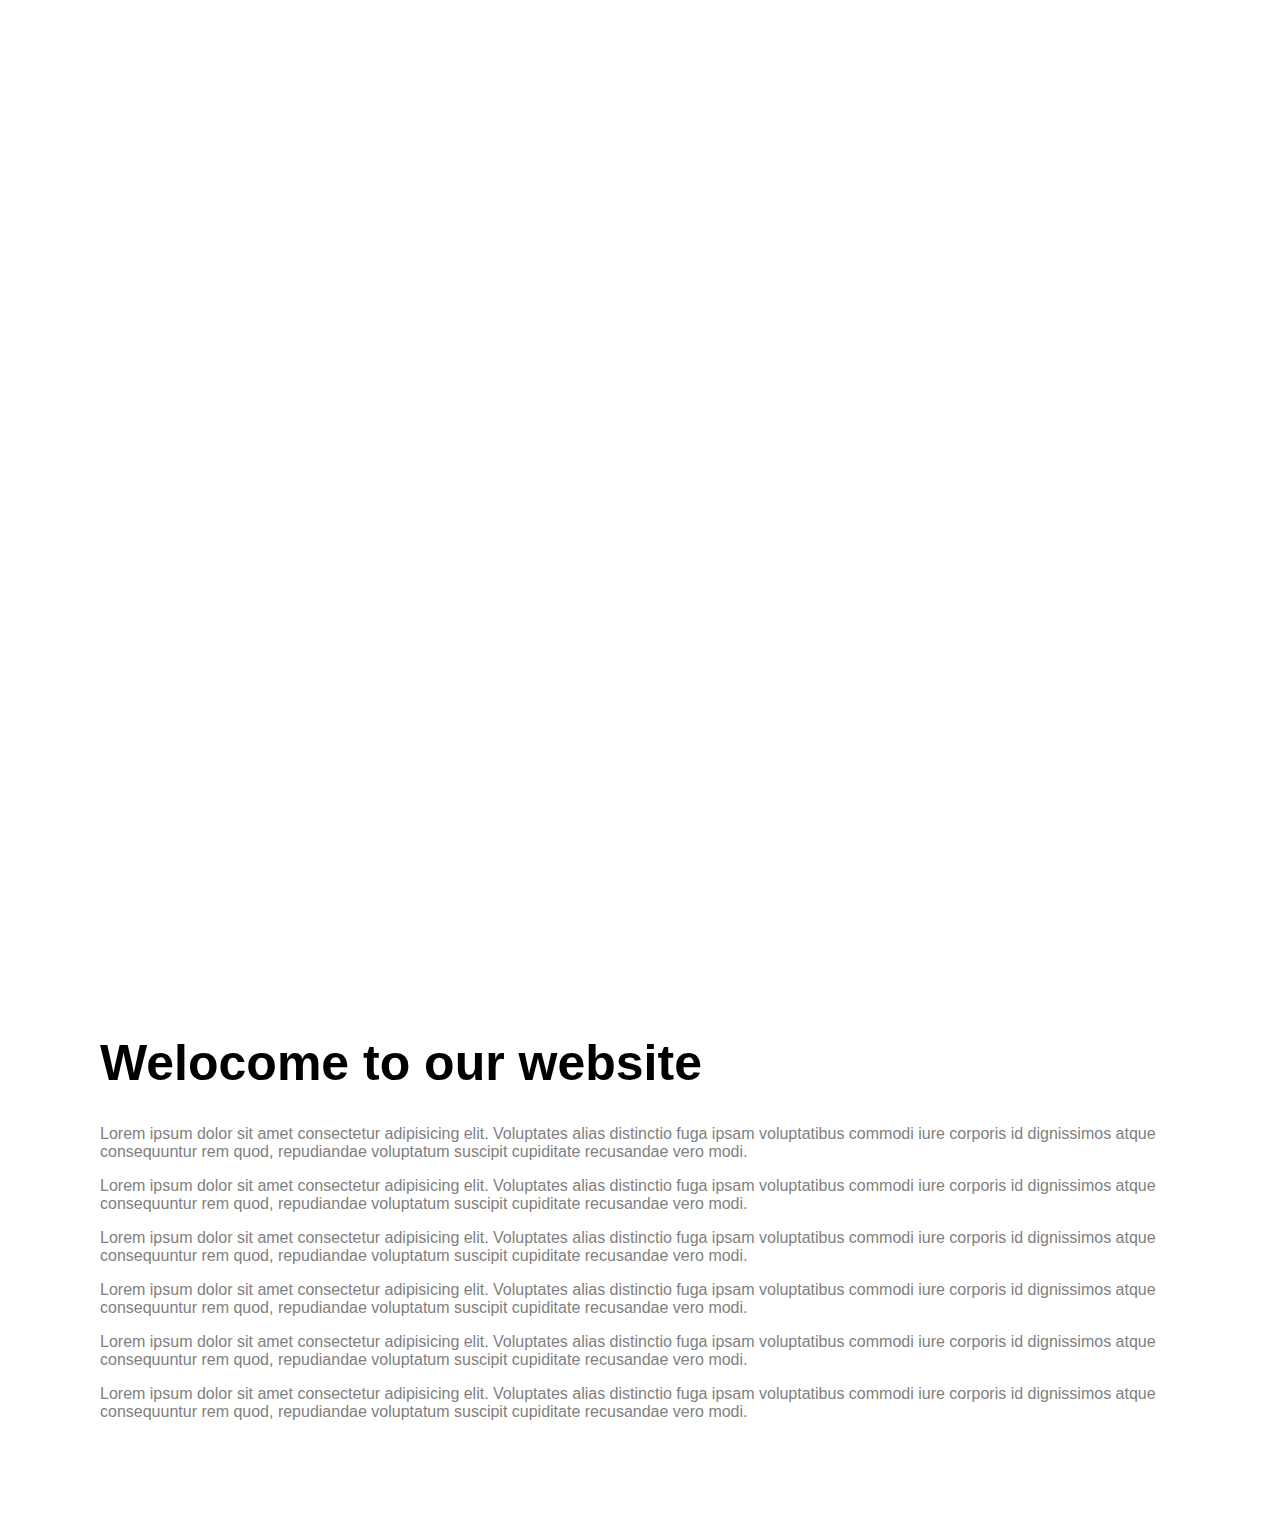
<file: Background Image Scroll Effect/index.html>
<!DOCTYPE html>
<html lang="en">
<head>
    <meta charset="UTF-8">
    <meta http-equiv="X-UA-Compatible" content="IE=edge">
    <meta name="viewport" content="width=device-width, initial-scale=1.0">
    <title>Background Image Scroll Effect</title>
    <link rel="stylesheet" href="style.css">
</head>
<body>
    <div class="bg-image" id="bg-image"></div>
    <div class="container">
        <h1>Welocome to our website</h1>
        <p>Lorem ipsum dolor sit amet consectetur adipisicing elit. Voluptates alias distinctio fuga ipsam voluptatibus commodi iure corporis id dignissimos atque consequuntur rem quod, repudiandae voluptatum suscipit cupiditate recusandae vero modi.</p>
        <p>Lorem ipsum dolor sit amet consectetur adipisicing elit. Voluptates alias distinctio fuga ipsam voluptatibus commodi iure corporis id dignissimos atque consequuntur rem quod, repudiandae voluptatum suscipit cupiditate recusandae vero modi.</p>
        <p>Lorem ipsum dolor sit amet consectetur adipisicing elit. Voluptates alias distinctio fuga ipsam voluptatibus commodi iure corporis id dignissimos atque consequuntur rem quod, repudiandae voluptatum suscipit cupiditate recusandae vero modi.</p>
        <p>Lorem ipsum dolor sit amet consectetur adipisicing elit. Voluptates alias distinctio fuga ipsam voluptatibus commodi iure corporis id dignissimos atque consequuntur rem quod, repudiandae voluptatum suscipit cupiditate recusandae vero modi.</p>
        <p>Lorem ipsum dolor sit amet consectetur adipisicing elit. Voluptates alias distinctio fuga ipsam voluptatibus commodi iure corporis id dignissimos atque consequuntur rem quod, repudiandae voluptatum suscipit cupiditate recusandae vero modi.</p>
        <p>Lorem ipsum dolor sit amet consectetur adipisicing elit. Voluptates alias distinctio fuga ipsam voluptatibus commodi iure corporis id dignissimos atque consequuntur rem quod, repudiandae voluptatum suscipit cupiditate recusandae vero modi.</p>
    </div>
    
    <script src="index.js"></script>
</body>
</html>
</file>
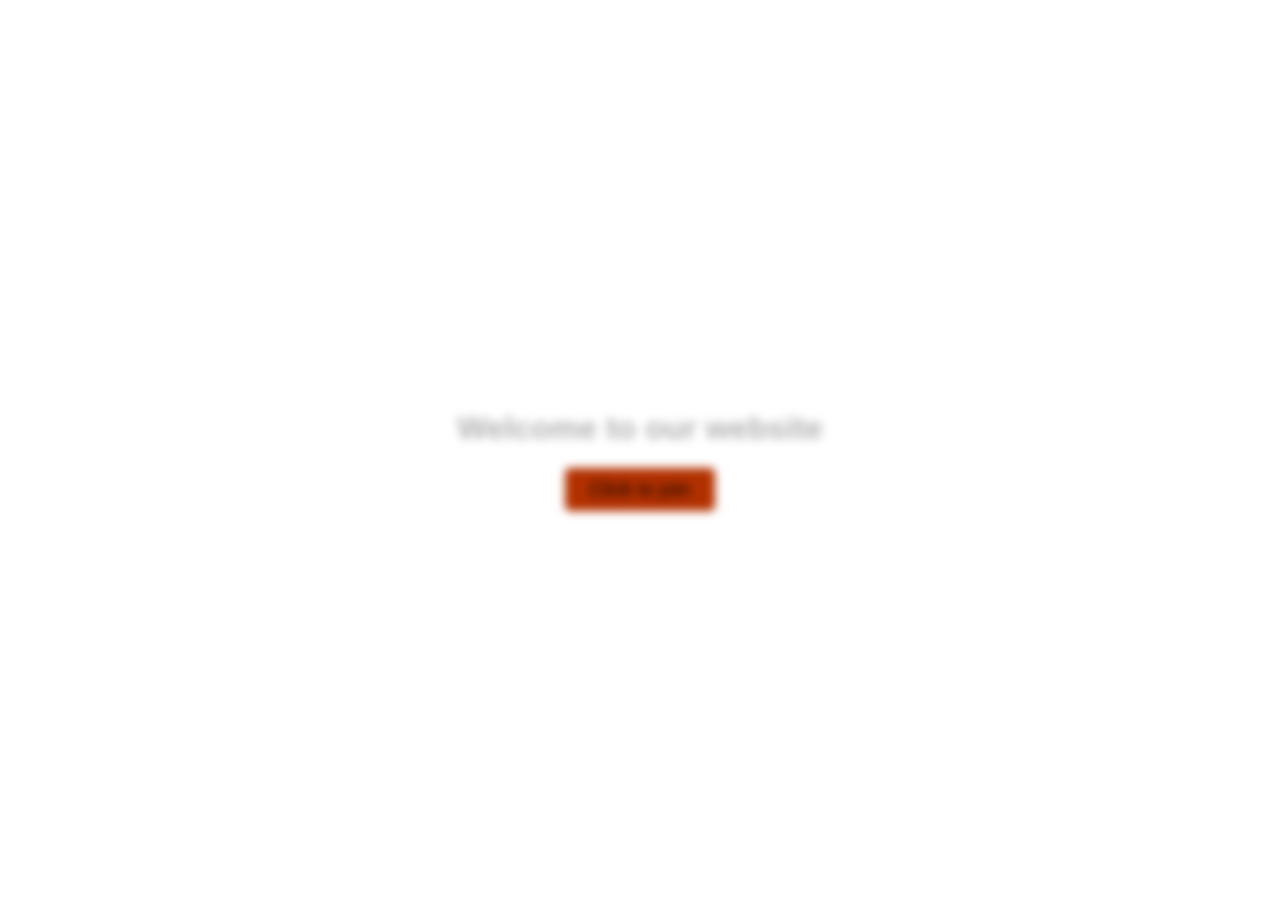
<file: Blurred Background Popup/index.html>
<!DOCTYPE html>
<html lang="en">
<head>
    <meta charset="UTF-8">
    <meta http-equiv="X-UA-Compatible" content="IE=edge">
    <meta name="viewport" content="width=device-width, initial-scale=1.0">
    <title>Blurred Background Popup</title>
    <link rel="stylesheet" href="style.css">
    <link rel="stylesheet" href="https://cdnjs.cloudflare.com/ajax/libs/font-awesome/6.1.1/css/all.min.css" integrity="sha512-KfkfwYDsLkIlwQp6LFnl8zNdLGxu9YAA1QvwINks4PhcElQSvqcyVLLD9aMhXd13uQjoXtEKNosOWaZqXgel0g==" crossorigin="anonymous" referrerpolicy="no-referrer" />
</head>
<body>
    <div class="top active">
        <h1>Welcome to our website</h1>
        <button class="btn"> Click to join</button>
    </div>

    <div class="bottom active">
        <h2>20% OFF Offer</h2>
        <input class="input" type="text" placeholder="Enter Your Email">
        <button class="popup-btn">Join</button>
        
        <i class="fa-regular fa-circle-xmark fa-2x close-icon"></i>
    </div>

    <script src="index.js"></script>

</body>
</html>
</file>
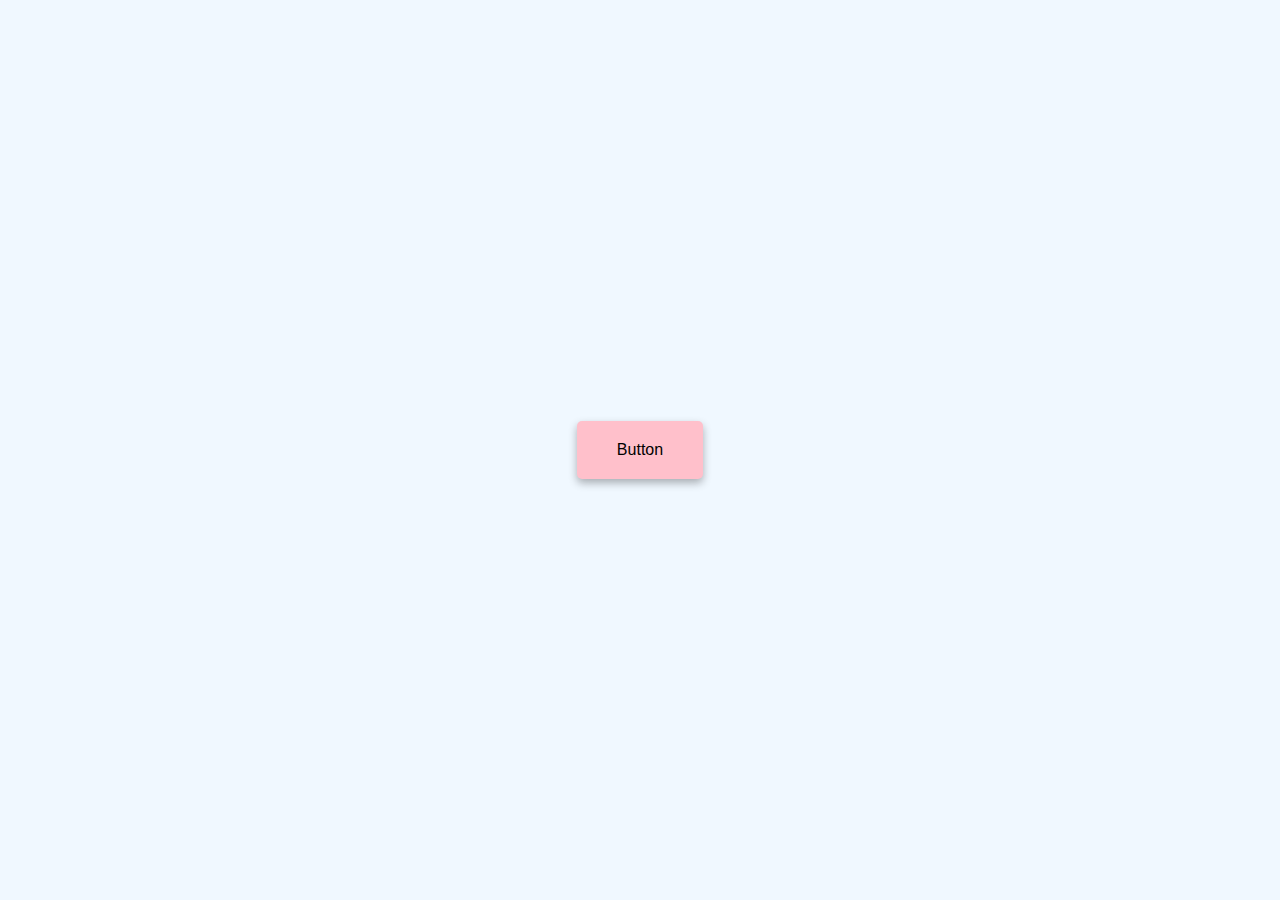
<file: Button Ripple Effect/index.html>
<!DOCTYPE html>
<html lang="en">
<head>
    <meta charset="UTF-8">
    <meta http-equiv="X-UA-Compatible" content="IE=edge">
    <meta name="viewport" content="width=device-width, initial-scale=1.0">
    <title>Button Ripple Effect</title>
    <link rel="stylesheet" href="style.css">
</head>
<body>
    <a href="" class="btn"><span>Button</span></a>
    
    <script src="index.js"></script>
</body>
</html>
</file>
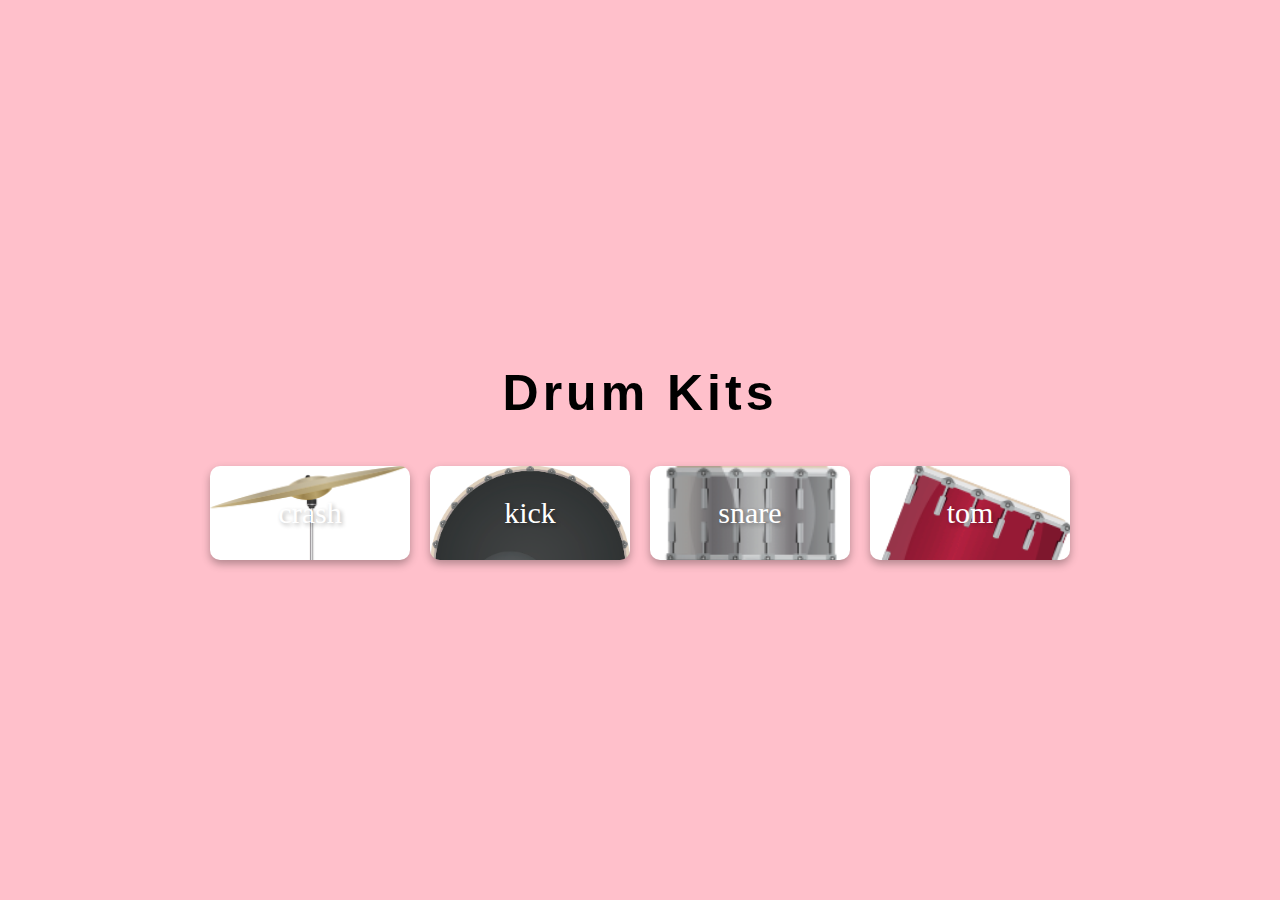
<file: Drum Kits/index.html>
<!DOCTYPE html>
<html lang="en">
<head>
    <meta charset="UTF-8">
    <meta http-equiv="X-UA-Compatible" content="IE=edge">
    <meta name="viewport" content="width=device-width, initial-scale=1.0">
    <title>Drum Kits</title>
    <link rel="stylesheet" href="style.css">
    <link rel="stylesheet" href="https://cdnjs.cloudflare.com/ajax/libs/font-awesome/6.1.1/css/all.min.css" integrity="sha512-KfkfwYDsLkIlwQp6LFnl8zNdLGxu9YAA1QvwINks4PhcElQSvqcyVLLD9aMhXd13uQjoXtEKNosOWaZqXgel0g==" crossorigin="anonymous" referrerpolicy="no-referrer" />
</head>
<body>
    <h1>Drum Kits <i class="fa-solid fa-drum"></i></h1>
    <div class="container">
        
    </div>

    <script src="index.js"></script>
</body>
</html>
</file>
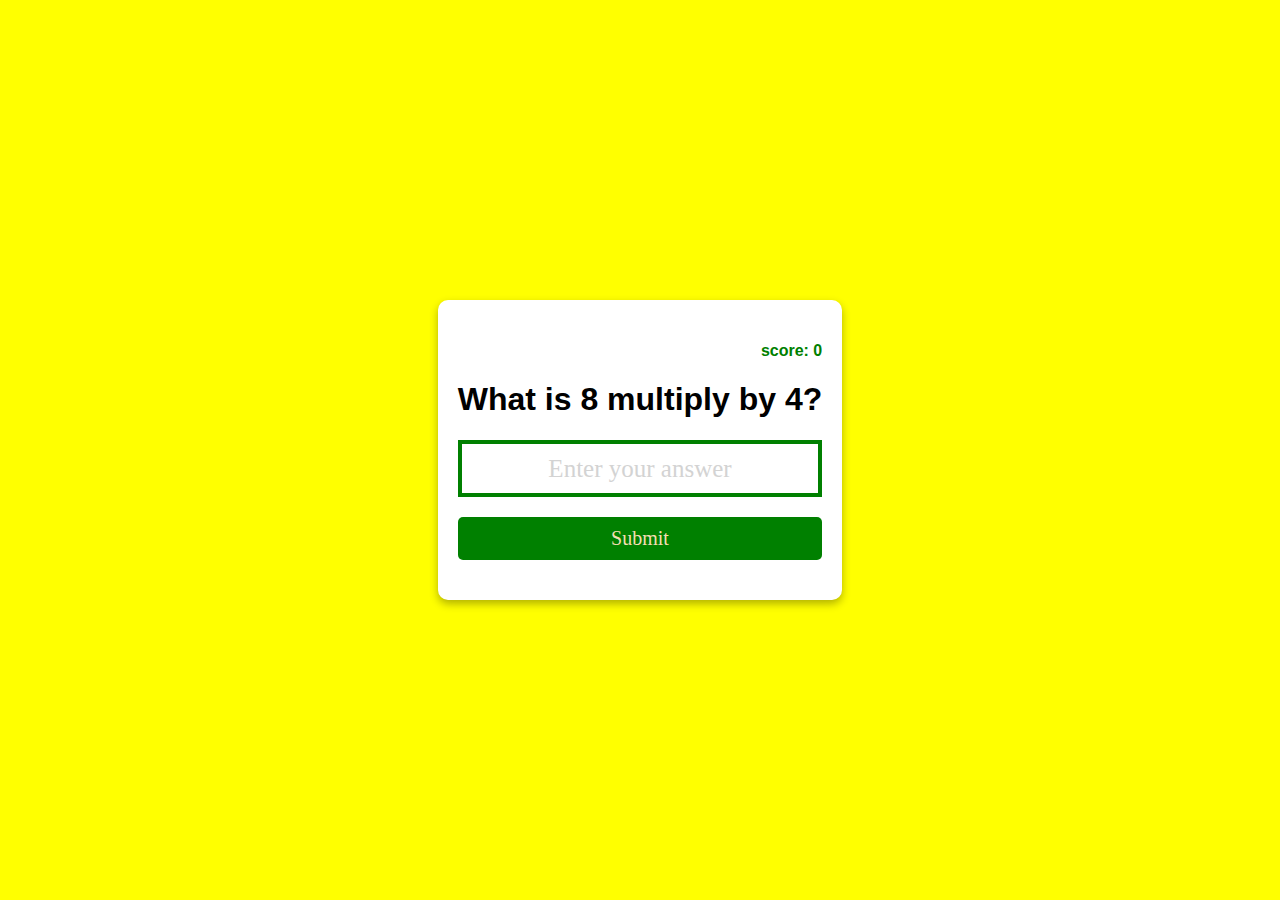
<file: Multiplication App/index.html>
<!DOCTYPE html>
<html lang="en">
<head>
    <meta charset="UTF-8">
    <meta http-equiv="X-UA-Compatible" content="IE=edge">
    <meta name="viewport" content="width=device-width, initial-scale=1.0">
    <title>Multiplication App</title>
    <link rel="stylesheet" href="style.css">
</head>
<body>
    <form action="" class="form" id="form">
        <h4 class="score" id="score">score:0</h4>
        <h1 id="quetion">What is 1 multiply by 1</h1>
        <input type="text" class="input" id="input" placeholder="Enter your answer">
        <button type="submit" class="btn">Submit</button>
    </form>
    
    <script src="index.js"></script>
    
</body>
</html>
</file>
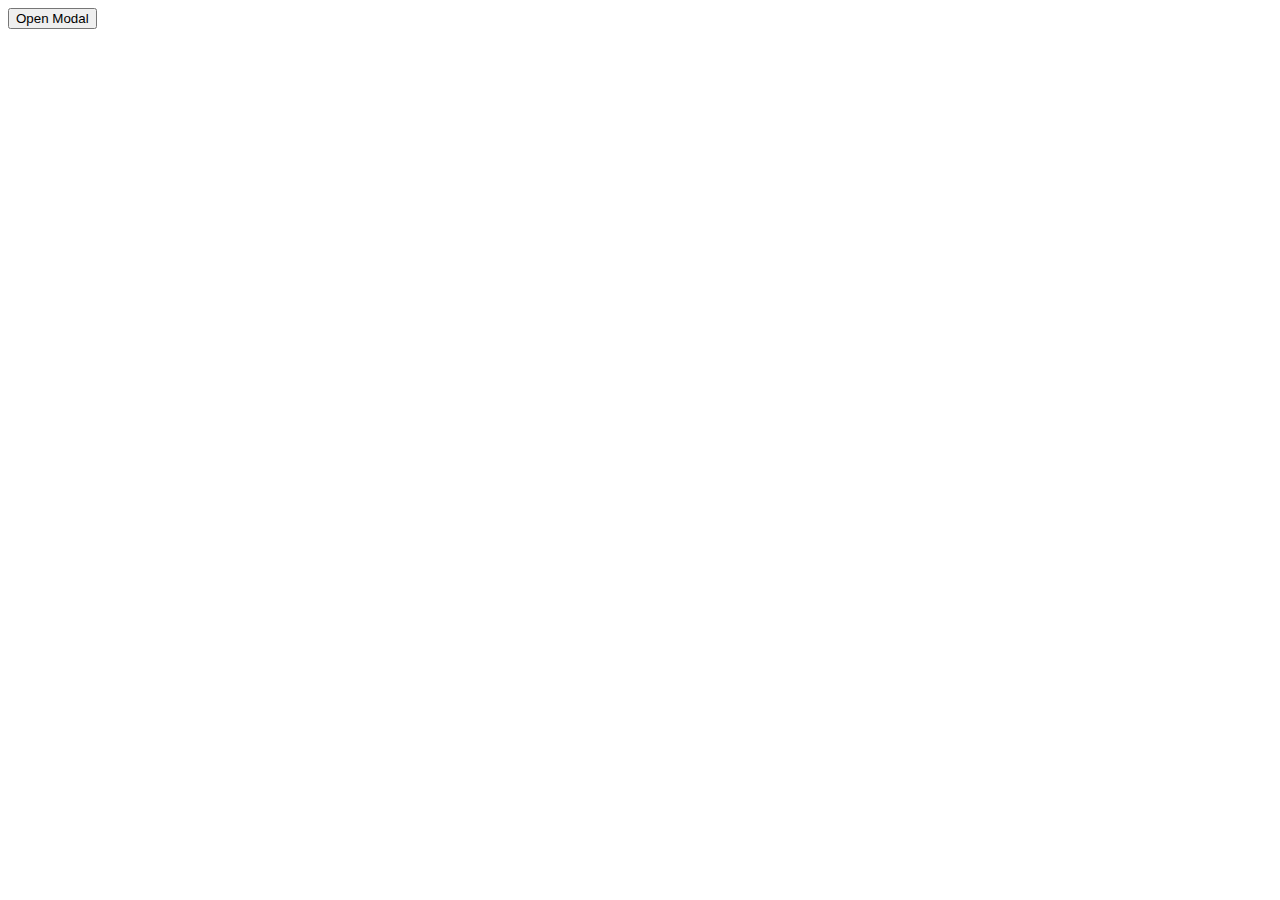
<file: Pop-up/index.html>
<!DOCTYPE html>
<html lang="en" dir="ltr">
  <head>
    <meta charset="utf-8">
    <title></title>
    <link rel="stylesheet" href="style.css">
  </head>
  <body>
    <button data-modal-target="#modal">Open Modal</button>
    <div class="modal" id="modal">
      <div class="modal-header">
        <div class="title">Add Artist</div>
        <button data-close-button class="close-button">&times;</button>
      </div>
      <div class="modal-body">
        <div class="container">
  <form action="action_page.php">

    <label for="fname">Artist Name</label>
    <input type="text" id="fname" name="firstname" placeholder="Your name..">

    <label for="lname">Date of Birth</label>
    <input type="text" id="lname" name="lastname" placeholder="Your last name..">


    <label for="subject">Bio</label>
    <textarea id="subject" name="subject" placeholder="Write something.." style="height:200px"></textarea>

    <input type="submit" value="Cancel">
    <input type="submit" value="Submit">

  </form>
</div>
      </div>
    </div>
    <div id="overlay"></div>
    <script src="script.js" charset="utf-8"></script>
  </body>
</html>
</file>
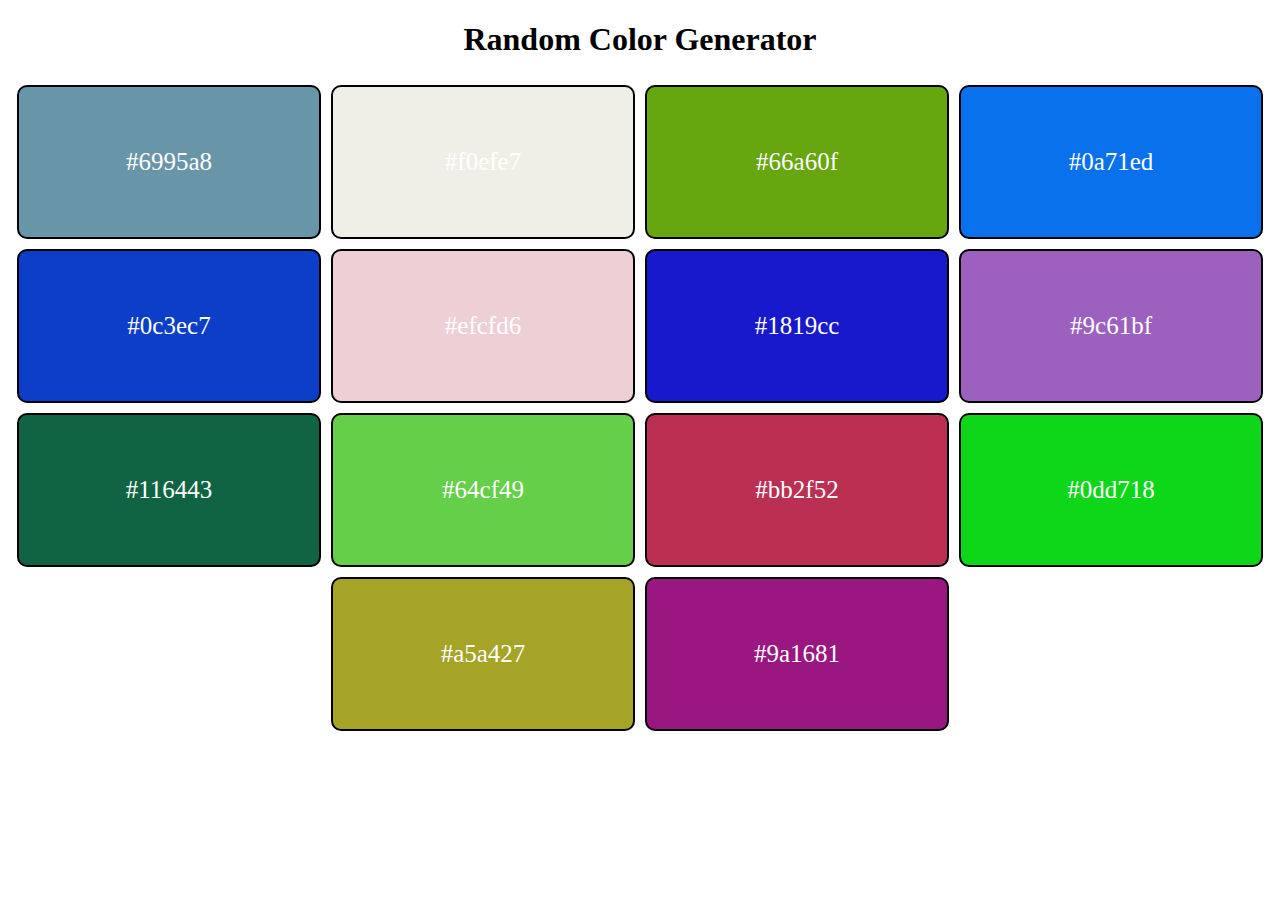
<file: Random Color Generator/index.html>
<!DOCTYPE html>
<html lang="en">
<head>
    <meta charset="UTF-8">
    <meta http-equiv="X-UA-Compatible" content="IE=edge">
    <meta name="viewport" content="width=device-width, initial-scale=1.0">
    <title>Random Color Generator</title>
    <link rel="stylesheet" href="style.css">
</head>
<body>
    <h1>Random Color Generator</h1>
    <div class="container">
        <div class="color-container">#7652a6</div>
        <div class="color-container">#7652a6</div>
        <div class="color-container">#7652a6</div>
        <div class="color-container">#7652a6</div>
        <div class="color-container">#7652a6</div>
        <div class="color-container">#7652a6</div>
        <div class="color-container">#7652a6</div>
        <div class="color-container">#7652a6</div>
        <div class="color-container">#7652a6</div>
        <div class="color-container">#7652a6</div>
        <div class="color-container">#7652a6</div>
        <div class="color-container">#7652a6</div>
        <div class="color-container">#7652a6</div>
        <div class="color-container">#7652a6</div>
    </div>

    <script src="index.js"></script>
    
</body>
</html>
</file>
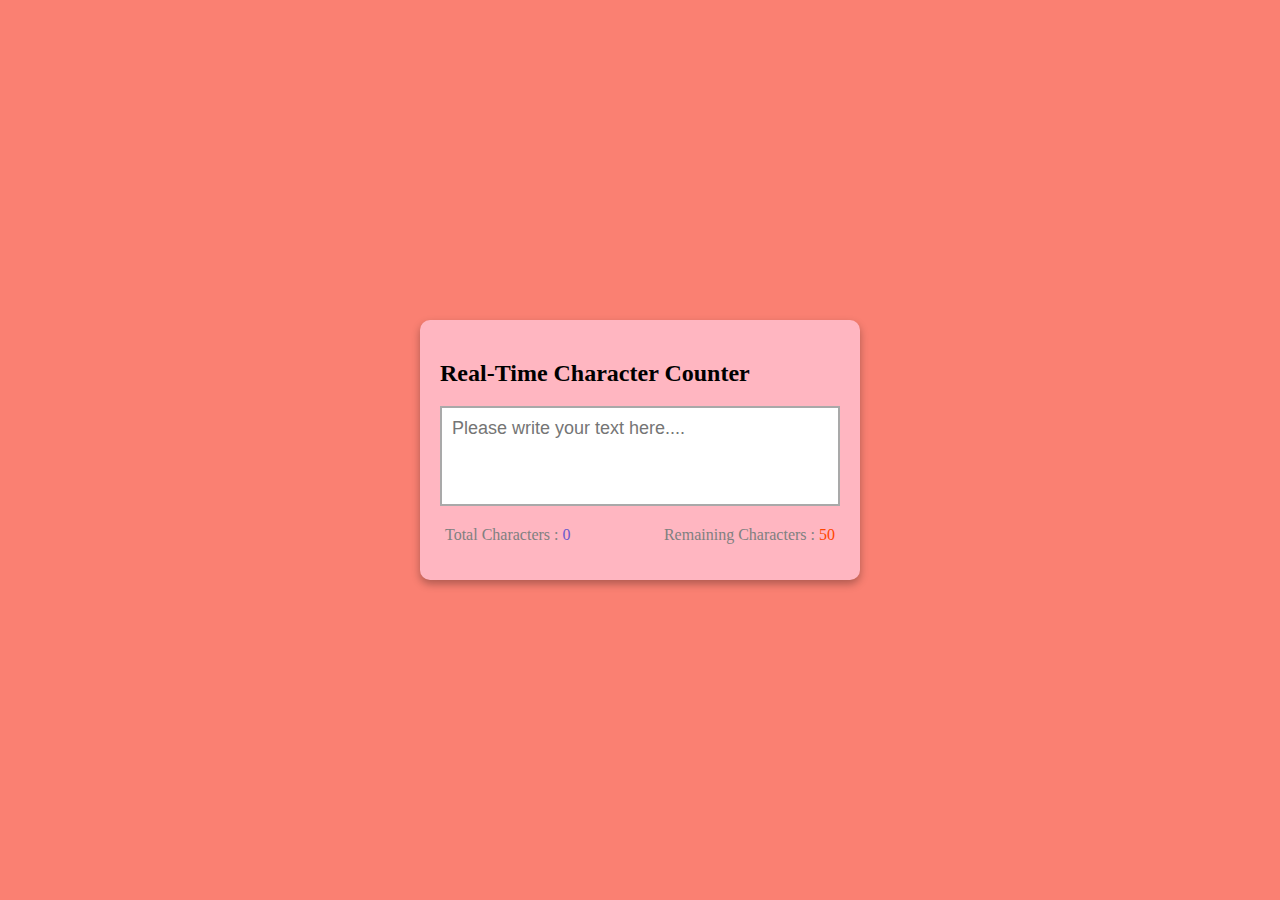
<file: Real Time Character Counter/index.html>
<!DOCTYPE html>
<html lang="en">
<head>
    <meta charset="UTF-8">
    <meta http-equiv="X-UA-Compatible" content="IE=edge">
    <meta name="viewport" content="width=device-width, initial-scale=1.0">
    <title>Real Time Character Counter</title>
    <link rel="stylesheet" href="style.css">
</head>
<body>
    <div class="cont">
        <div class="container">
            <h2>Real-Time Character Counter</h2>
            <textarea id="textarea" class="textarea" placeholder="Please write your text here...." maxlength="50"></textarea>
        </div>
    
        <div class="counter-container">
            <p>Total Characters : <span class="total-counter" id="total-counter">30</span></p>
            <p>Remaining Characters : <span class="remaining-counter" id="remaining-counter">20</span></p>
        </div>
    </div>
    
    <script src="index.js"></script>
    
</body>
</html>
</file>
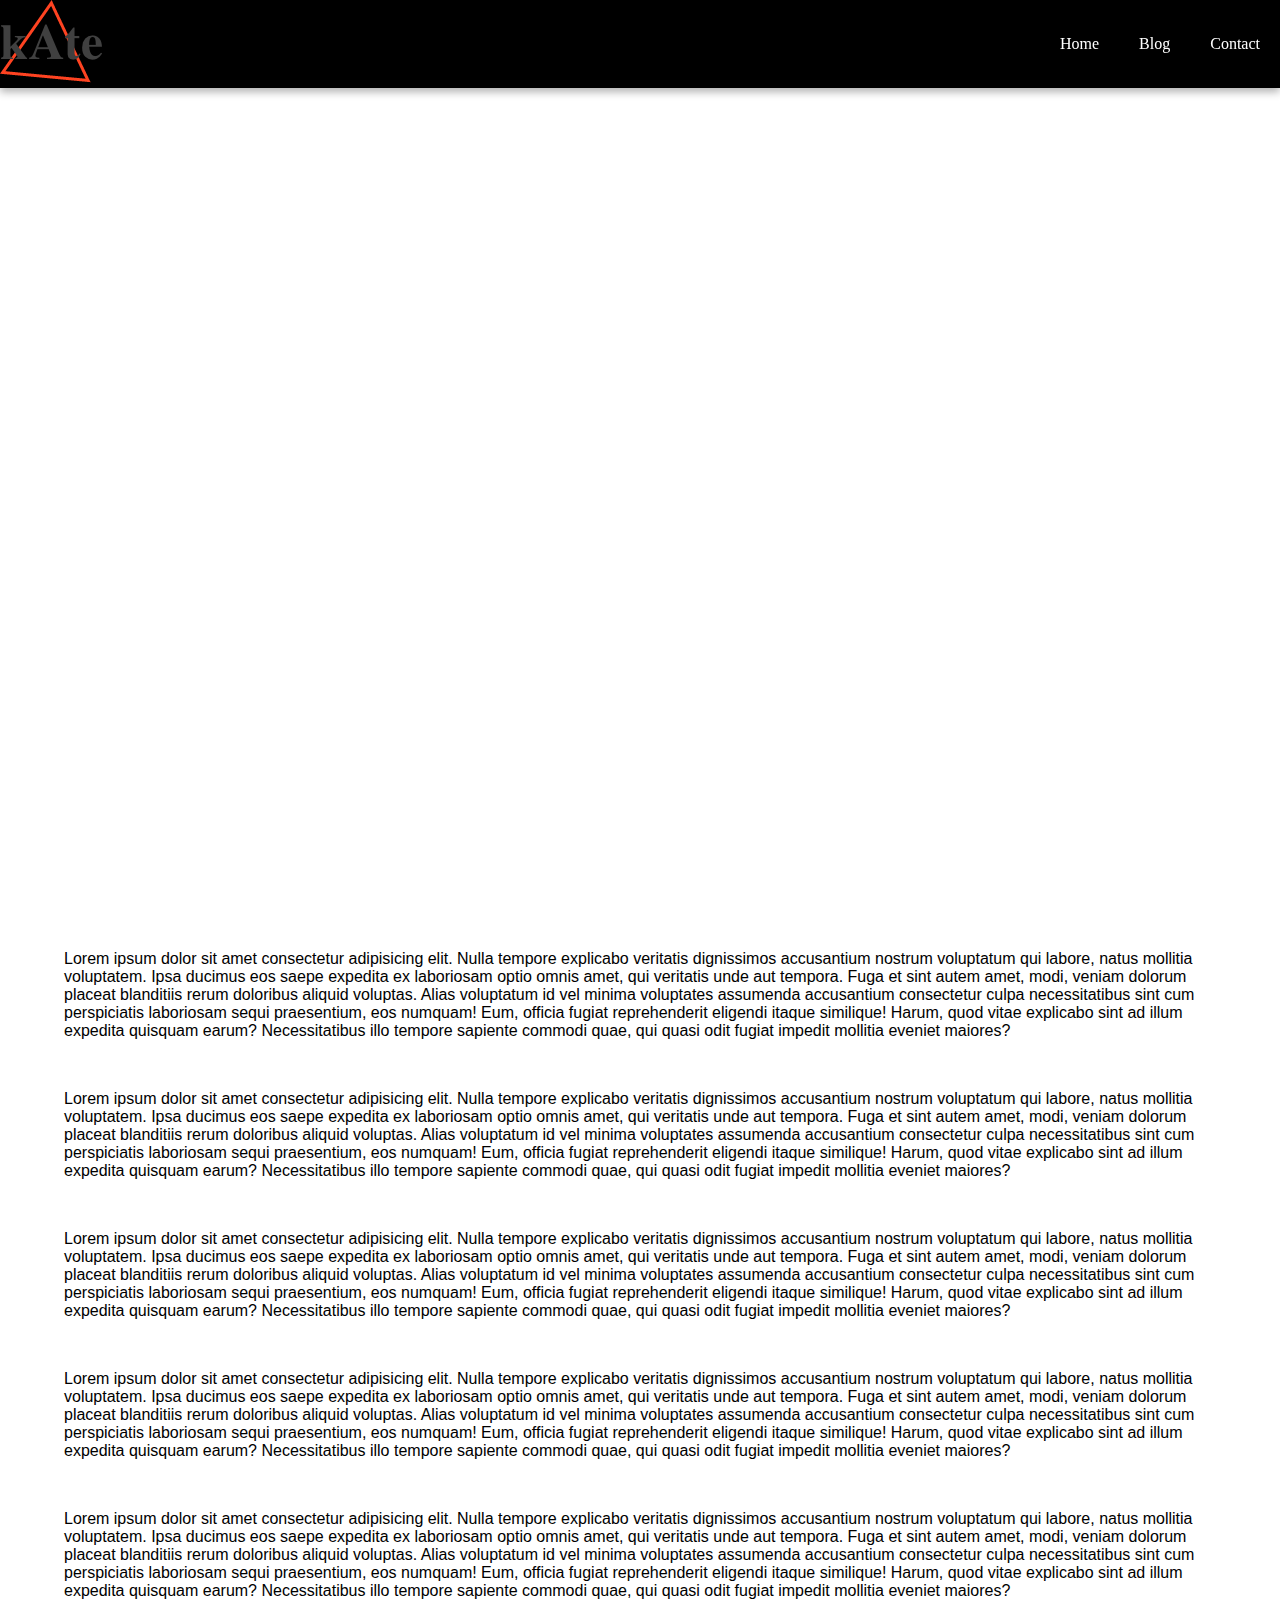
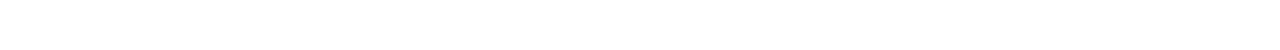
<file: Sticky Navbar/index.html>
<!DOCTYPE html>
<html lang="en">
<head>
    <meta charset="UTF-8">
    <meta http-equiv="X-UA-Compatible" content="IE=edge">
    <meta name="viewport" content="width=device-width, initial-scale=1.0">
    <title>Sticky Navbar</title>
    <link rel="stylesheet" href="style.css">
</head>
<body>
    <div class="navbar active">
        <a href="/index.html"><img src="logo.png" alt="logo"></a>
        
        <ul>
            <li><a href="">Home</a></li>
            <li><a href="">Blog</a></li>
            <li><a href="">Contact</a></li>
        </ul>
    </div>

    <div class="top-container">
        <h1>Welcome to our website</h1>
    </div>

    <div class="bottom-container">
        <p class="text">
          Lorem ipsum dolor sit amet consectetur adipisicing elit. Nulla tempore
          explicabo veritatis dignissimos accusantium nostrum voluptatum qui
          labore, natus mollitia voluptatem. Ipsa ducimus eos saepe expedita ex
          laboriosam optio omnis amet, qui veritatis unde aut tempora. Fuga et
          sint autem amet, modi, veniam dolorum placeat blanditiis rerum doloribus
          aliquid voluptas. Alias voluptatum id vel minima voluptates assumenda
          accusantium consectetur culpa necessitatibus sint cum perspiciatis
          laboriosam sequi praesentium, eos numquam! Eum, officia fugiat
          reprehenderit eligendi itaque similique! Harum, quod vitae explicabo
          sint ad illum expedita quisquam earum? Necessitatibus illo tempore
          sapiente commodi quae, qui quasi odit fugiat impedit mollitia eveniet
          maiores?
        </p>
        <p class="text">
          Lorem ipsum dolor sit amet consectetur adipisicing elit. Nulla tempore
          explicabo veritatis dignissimos accusantium nostrum voluptatum qui
          labore, natus mollitia voluptatem. Ipsa ducimus eos saepe expedita ex
          laboriosam optio omnis amet, qui veritatis unde aut tempora. Fuga et
          sint autem amet, modi, veniam dolorum placeat blanditiis rerum doloribus
          aliquid voluptas. Alias voluptatum id vel minima voluptates assumenda
          accusantium consectetur culpa necessitatibus sint cum perspiciatis
          laboriosam sequi praesentium, eos numquam! Eum, officia fugiat
          reprehenderit eligendi itaque similique! Harum, quod vitae explicabo
          sint ad illum expedita quisquam earum? Necessitatibus illo tempore
          sapiente commodi quae, qui quasi odit fugiat impedit mollitia eveniet
          maiores?
        </p>
        <p class="text">
          Lorem ipsum dolor sit amet consectetur adipisicing elit. Nulla tempore
          explicabo veritatis dignissimos accusantium nostrum voluptatum qui
          labore, natus mollitia voluptatem. Ipsa ducimus eos saepe expedita ex
          laboriosam optio omnis amet, qui veritatis unde aut tempora. Fuga et
          sint autem amet, modi, veniam dolorum placeat blanditiis rerum doloribus
          aliquid voluptas. Alias voluptatum id vel minima voluptates assumenda
          accusantium consectetur culpa necessitatibus sint cum perspiciatis
          laboriosam sequi praesentium, eos numquam! Eum, officia fugiat
          reprehenderit eligendi itaque similique! Harum, quod vitae explicabo
          sint ad illum expedita quisquam earum? Necessitatibus illo tempore
          sapiente commodi quae, qui quasi odit fugiat impedit mollitia eveniet
          maiores?
        </p>
        <p class="text">
          Lorem ipsum dolor sit amet consectetur adipisicing elit. Nulla tempore
          explicabo veritatis dignissimos accusantium nostrum voluptatum qui
          labore, natus mollitia voluptatem. Ipsa ducimus eos saepe expedita ex
          laboriosam optio omnis amet, qui veritatis unde aut tempora. Fuga et
          sint autem amet, modi, veniam dolorum placeat blanditiis rerum doloribus
          aliquid voluptas. Alias voluptatum id vel minima voluptates assumenda
          accusantium consectetur culpa necessitatibus sint cum perspiciatis
          laboriosam sequi praesentium, eos numquam! Eum, officia fugiat
          reprehenderit eligendi itaque similique! Harum, quod vitae explicabo
          sint ad illum expedita quisquam earum? Necessitatibus illo tempore
          sapiente commodi quae, qui quasi odit fugiat impedit mollitia eveniet
          maiores?
        </p>
        <p class="text">
          Lorem ipsum dolor sit amet consectetur adipisicing elit. Nulla tempore
          explicabo veritatis dignissimos accusantium nostrum voluptatum qui
          labore, natus mollitia voluptatem. Ipsa ducimus eos saepe expedita ex
          laboriosam optio omnis amet, qui veritatis unde aut tempora. Fuga et
          sint autem amet, modi, veniam dolorum placeat blanditiis rerum doloribus
          aliquid voluptas. Alias voluptatum id vel minima voluptates assumenda
          accusantium consectetur culpa necessitatibus sint cum perspiciatis
          laboriosam sequi praesentium, eos numquam! Eum, officia fugiat
          reprehenderit eligendi itaque similique! Harum, quod vitae explicabo
          sint ad illum expedita quisquam earum? Necessitatibus illo tempore
          sapiente commodi quae, qui quasi odit fugiat impedit mollitia eveniet
          maiores?
        </p>
      </div>

    <script src="index.js"></script>
</body>
</html>
</file>
<file: Background Image Scroll Effect/style.css>
body {
    margin: 0;
    font-family: sans-serif;
}

.bg-image {
    width: 100%;
    height: 100vh;
    background: url("https://images.unsplash.com/photo-1518173946687-a4c8892bbd9f?ixlib=rb-1.2.1&ixid=MnwxMjA3fDB8MHxwaG90by1wYWdlfHx8fGVufDB8fHx8&auto=format&fit=crop&w=387&q=80");
    background-size: cover;
    background-position: center;
    background-attachment: fixed;
}

.container {
    padding: 100px;
}

h1 {
    font-size: 50px;
}

p {
    color: gray;
}

@media (max-width: 500px) {
    .container{
        padding: 10px;
    }
    
}
</file>
<file: Blurred Background Popup/style.css>
body {
    margin: 0;
}

.top {
  display: flex;
  flex-direction: column;
  align-items: center;
  height: 100vh;
  justify-content: center;
  background: url("https://images.pexels.com/photos/665214/pexels-photo-665214.jpeg?auto=compress&cs=tinysrgb&w=1260&h=750&dpr=1");
  background-size: cover;
}

h1 {
    color: white;
    font-family: sans-serif;
}

.btn {
  padding: 10px 20px;
  width: 150px;
  cursor: pointer;
  background-color: orangered;
  border: none;
  border-radius: 5px;
  font-size: 20px;
}

.btn:hover {
  filter: brightness(0.8);
}

.active.top {
  filter: blur(5px) brightness(0.7);
}


.bottom {
    position: fixed;
    left: 50%;
    transform: translateX(-50%);
    background-color: white;
    width: 400px;
    height: 200px;
    top: 30%;
    display: flex;
    flex-direction: column;
    padding: 20px;
    background: url("https://images.unsplash.com/uploads/141103282695035fa1380/95cdfeef?ixlib=rb-1.2.1&ixid=MnwxMjA3fDB8MHxwaG90by1wYWdlfHx8fGVufDB8fHx8&auto=format&fit=crop&w=1730&q=80");
    background-size: cover;
    border-radius: 10px;
}

  .input {
    border: 2px solid;
    padding: 10px;
    margin: 10px 0;
    font-size: 20px;
    text-align: center;
  }

  .input::placeholder {
    color: lightgray;
  }

  .input::placeholder {
  color: lightgray;
}

.popup-btn {
    background-color: orangered;
    padding: 10px;
    font-size: 20px;
    cursor: pointer;
    border: 2px solid;
  }

  .close-icon {
    position: absolute;
    right: 20px;
    cursor: pointer;
  }
  
  .close-icon:hover {
    color: orangered;
  }

  .active.bottom {
    visibility: hidden;
    opacity: 0;
    top: 10%;
  }
</file>
<file: Button Ripple Effect/style.css>
body {
    margin: 0;
    display: flex;
    justify-content: center;
    height: 100vh;
    align-items: center;
    background-color: aliceblue;
    font-family: sans-serif;
}

.btn {
    background-color: pink;
    padding: 20px 40px;
    border-radius: 5px;
    box-shadow: 0 4px 8px rgba(0,0,0,.3);
    text-decoration: none;
    color: black;
    position: relative;
    overflow: hidden;
}

.btn::before {
    content: "";
    position: absolute;
    background-color: orangered;
    width: 0;
    height: 0;
    left: var(--xPos);
    top: var(--yPos);
    transform: translate(-50%, -50%);
    border-radius : 50%;
    transition: width .5s , height 0.5s;
}

.btn span{
    position: relative;
    z-index: 1;
}

.btn:hover::before {
    width: 300px;
    height: 300px;
}
</file>
<file: Drum Kits/style.css>
body {
    margin: 0;
    display: flex;
    flex-direction: column;
    align-items: center;
    height: 100vh;
    justify-content: center;
    background-color: pink;
}

h1{
    font-size: 50px;
    font-family: Impact, Haettenschweiler, 'Arial Narrow Bold', sans-serif;
    letter-spacing: 4px;
    white-space: nowrap;
}

.container {
    text-align: center;
}

.btn {
    padding: 30px 50px;
    border: none;
    background-color: white;
    margin: 10px;
    font-size: 30px;
    min-width: 200px;
    border-radius: 10px;
    box-shadow: 0 4px 8px rgba(0,0,0,.3);
    background-image: url("images/tom.png");
    background-size: cover;
    color: white;
    font-family: cursive;
    text-shadow: 2px 2px 4px rgba(0,0,0,.3);
    cursor: pointer;
}

.btn:hover {
    color: pink;
}

.btn:active {
    background-size: 105%;
}
</file>
<file: Multiplication App/style.css>
body{
    margin: 0;
    display: flex;
    justify-content: center;
    height: 100vh;
    align-items: center;
    text-align: center;
    background: yellow;
    font-family: sans-serif;
}

.form {
    background: white;
    padding: 20px;
    box-shadow: 0 4px 8px rgba(0,0,0,.3);
    border-radius: 10px;
    margin: 10px;
}

.input {
    display: block;
    width: 100%;
    box-sizing: border-box;
    font-size: 25px;
    text-align: center;
    padding: 10px;
    border: solid 4px green;
}

.input::placeholder{
    color: lightgray;
    font-family: cursive;
}

.btn {
    background-color: green;
    color: wheat;
    border: none;
    display: block;
    width: 100%;
    padding: 10px;
    font-size: 20px;
    font-family: cursive;
    margin: 20px 0;
    border-radius: 5px;
    cursor: pointer;
}

.score{
    text-align: right;
    color: green;
}
</file>
<file: Pop-up/style.css>
*, *::after, *::before {
  box-sizing: border-box;
}

.modal {
  position: fixed;
  top: 50%;
  left: 50%;
  transform: translate(-50%, -50%) scale(0);
  transition: 200ms ease-in-out;
  border: 1px solid black;
  border-radius: 10px;
  z-index: 10;
  background-color: white;
  width: 500px;
  max-width: 80%;
}

.modal.active {
  transform: translate(-50%, -50%) scale(1);
}

.modal-header {
  padding: 10px 15px;
  display: flex;
  justify-content: space-between;
  align-items: center;
  border-bottom: 1px solid black;
}

.modal-header .title {
  font-size: 1.25rem;
  font-weight: bold;
}

.modal-header .close-button {
  cursor: pointer;
  border: none;
  outline: none;
  background: none;
  font-size: 1.25rem;
  font-weight: bold;
}

.modal-body {
  padding: 10px 15px;
}

#overlay {
  position: fixed;
  opacity: 0;
  transition: 200ms ease-in-out;
  top: 0;
  left: 0;
  right: 0;
  bottom: 0;
  background-color: rgba(0, 0, 0, .5);
  pointer-events: none;
}

#overlay.active {
  opacity: 1;
  pointer-events: all;
}





/* Style inputs with type="text", select elements and textareas */
input[type=text], select, textarea {
  width: 100%; /* Full width */
  padding: 12px; /* Some padding */
  border: 1px solid #ccc; /* Gray border */
  border-radius: 4px; /* Rounded borders */
  box-sizing: border-box; /* Make sure that padding and width stays in place */
  margin-top: 6px; /* Add a top margin */
  margin-bottom: 16px; /* Bottom margin */
  resize: vertical /* Allow the user to vertically resize the textarea (not horizontally) */
}

/* Style the submit button with a specific background color etc */
input[type=submit] {
  text-align: center;
  background-color: #008CBA;
  color: white;
  padding: 12px 20px;
  border: none;
  border-radius: 4px;
  cursor: pointer;
}

/* When moving the mouse over the submit button, add a darker green color */
input[type=submit]:hover {
  background-color: #45a049;
}

/* Add a background color and some padding around the form */
.container {
  border-radius: 5px;
  background-color: #f2f2f2;
  margin-top: 10px;
}
</file>
<file: Random Color Generator/style.css>
body {
    margin:0;
    font-family: cursives;
}

h1 {
    text-align: center;
}

.container {
    display: flex;
    flex-wrap: wrap;
    justify-content: center;
}

.color-container {
    background-color: orange;
    width: 300px;
    height: 150px;
    color : white;
    margin: 5px;
    display: flex;
    justify-content: center;
    align-items: center;
    font-size: 25px;
    border: solid black 2px;
    border-radius: 10px;
}
</file>
<file: Real Time Character Counter/style.css>
body {
    margin: 0;
    display: flex;
    justify-content: center;
    height: 100vh;
    align-items: center;
    background-color: salmon;
    font-family: cursive;
  }
  
  .cont {
    background-color: lightpink;
    width: 400px;
    padding: 20px;
    margin: 5px;
    border-radius: 10px;
    box-shadow: 0 4px 8px rgba(0, 0, 0, 0.3);
  }
  
  .textarea {
    resize: none;
    width: 100%;
    height: 100px;
    font-size: 18px;
    font-family: sans-serif;
    padding: 10px;
    box-sizing: border-box;
    border: solid 2px darkgray;
  }
  
  .counter-container {
    display: flex;
    justify-content: space-between;
    padding: 0 5px;
  }
  
  .counter-container p {
    font-size: 16px;
    color: gray;
  }
  
  .total-counter {
    color: slateblue;
  }
  
  .remaining-counter {
    color: orangered;
  }
</file>
<file: Sticky Navbar/style.css>
body {
    margin:0;
}

.top-container {
    background: url("https://images.unsplash.com/photo-1547394765-185e1e68f34e?ixlib=rb-1.2.1&ixid=MnwxMjA3fDB8MHxwaG90by1wYWdlfHx8fGVufDB8fHx8&auto=format&fit=crop&w=870&q=80");
    height: 100vh;
    background-size: cover;
    display: flex;
    justify-content: center;
    align-items: center;
}

.top-container h1 {
    color: white;
    font-size: 50px;
    font-family: 'Franklin Gothic Medium', 'Arial Narrow', Arial, sans-serif;
    letter-spacing: 2px;
}

.text {
    margin: 50px 5%;
    font-family: sans-serif;
}

.navbar {
    display: flex;
    position: fixed;
    background-color: white;
    width: 100%;
    justify-content: space-between;
    align-items: center;
    box-shadow: 0 4px 8px rgba(0,0,0,.3);
}

.navbar ul {
    display: flex;
    list-style-type: none;
}

.navbar ul li a{
    text-decoration: none;
    margin : 0 20px;
    color: black;
    font-family: cursive;
}

.navbar ul li a:hover {
    color: red;
}

.navbar.active {
    background-color: black;
  }
  
  .navbar.active ul li a {
    color: white;
  }
</file>
